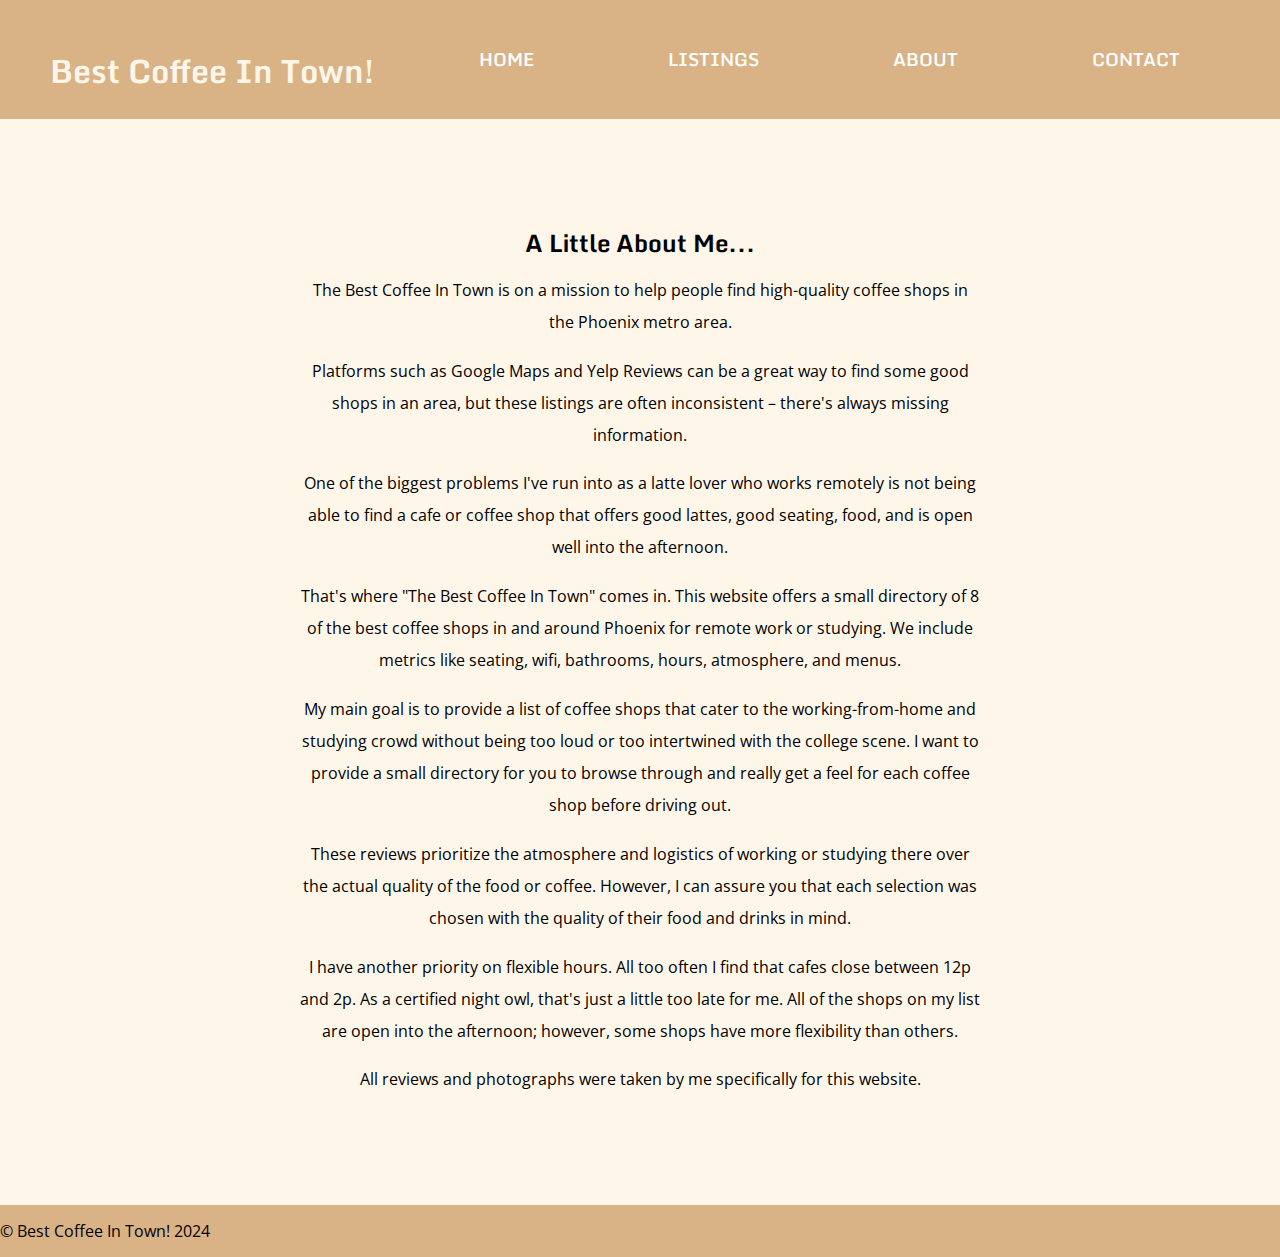
<file: about.html>
<!DOCTYPE html>
<html lang="en">
    <head>
        <meta charset="UTF-8">
        <meta name="viewport" content="width=device-width, initial-scale=1.0">
        <meta name="author" content="Vena Ellison">
        
        <title>GIT 480 Senior Project</title>

        <link rel="preconnect" href="https://fonts.googleapis.com">
        <link rel="preconnect" href="https://fonts.gstatic.com" crossorigin>
        <link href="https://fonts.googleapis.com/css2?family=Monda:wght@400..700&family=Open+Sans:ital,wght@0,300..800;1,300..800&display=swap" rel="stylesheet">

        <link rel="stylesheet" href="styles.css">

        <script src="script.js" defer></script>
    </head>

    <body>
        <header>
            <h1>Best Coffee In Town!</h1>
            
            <nav>
                <ul>
                    <li><a href="index.html">Home</a></li>
                    <li><a href="listings.html">Listings</a></li>
                    <li><a href="about.html">About</a></li>
                    <li><a href="contact.html">Contact</a></li>
                </ul>
            </nav>
        </header>

        <main>
            <div class="basic-text">
                <h2>A Little About Me...</h2>
                <p>
                    The Best Coffee In Town is on a mission to help people find high-quality coffee shops in the Phoenix metro area. 
                </p>
    
                <p>
                    Platforms such as Google Maps and Yelp Reviews can be a great way to find some good shops in an area, but these listings are often inconsistent – there's always missing information. 
                </p>
    
                <p>
                    One of the biggest problems I've run into as a latte lover who works remotely is not being able to find a cafe or coffee shop that offers good lattes, good seating, food, and is open well into the afternoon. 
                </p>
    
                <p>
                    That's where "The Best Coffee In Town" comes in. This website offers a small directory of 8 of the best coffee shops in and around Phoenix for remote work or studying. We include metrics like seating, wifi, bathrooms, hours, atmosphere, and menus. 
                </p>
    
                <p>
                    My main goal is to provide a list of coffee shops that cater to the working-from-home and studying crowd without being too loud or too intertwined with the college scene. I want to provide a small directory for you to browse through and really get a feel for each coffee shop before driving out. 
                </p>
    
                <p>
                    These reviews prioritize the atmosphere and logistics of working or studying there over the actual quality of the food or coffee. However, I can assure you that each selection was chosen with the quality of their food and drinks in mind. 
                </p>
    
                <p>
                    I have another priority on flexible hours. All too often I find that cafes close between 12p and 2p. As a certified night owl, that's just a little too late for me. All of the shops on my list are open into the afternoon; however, some shops have more flexibility than others. 
                </p>
    
                <p>
                    All reviews and photographs were taken by me specifically for this website. 
                </p>
            </div>
        </main>

        <footer>
            <p>&copy; 
                Best Coffee In Town! 2024
            </p>
        </footer>
    </body>
</html>
</file>
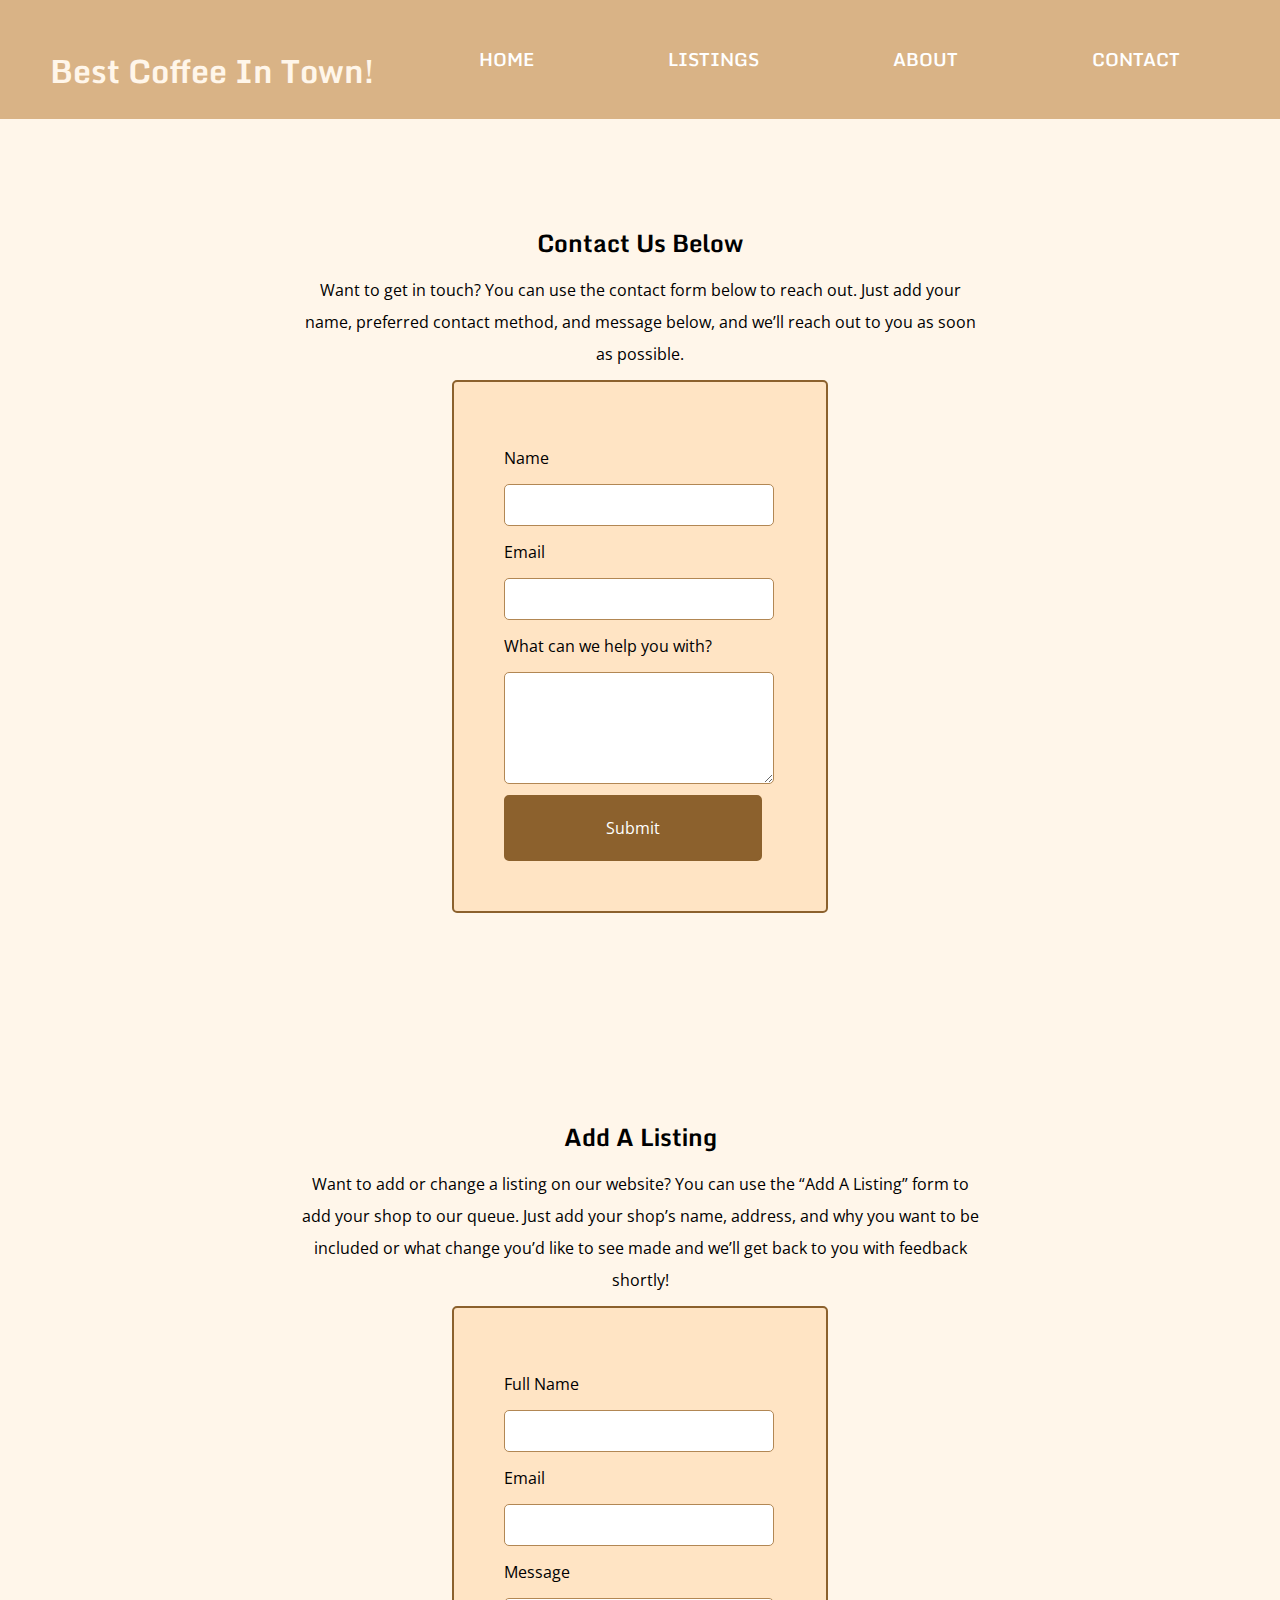
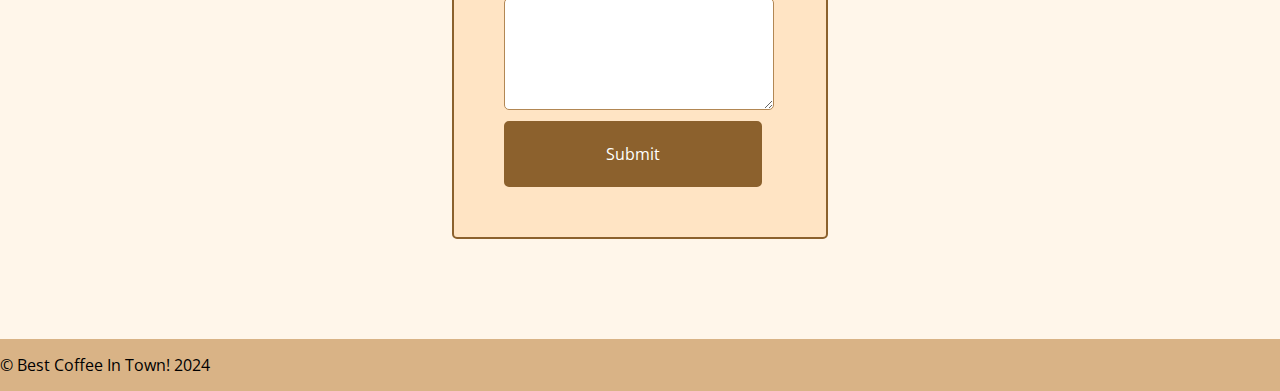
<file: contact.html>
<!DOCTYPE html>
<html lang="en">
    <head>
        <meta charset="UTF-8">
        <meta name="viewport" content="width=device-width, initial-scale=1.0">
        <meta name="author" content="Vena Ellison">
        
        <title>GIT 480 Senior Project</title>

        <link rel="preconnect" href="https://fonts.googleapis.com">
        <link rel="preconnect" href="https://fonts.gstatic.com" crossorigin>
        <link href="https://fonts.googleapis.com/css2?family=Monda:wght@400..700&family=Open+Sans:ital,wght@0,300..800;1,300..800&display=swap" rel="stylesheet">

        <link rel="stylesheet" href="styles.css">

        <script src="script.js" defer></script>
    </head>

    <body>
        <header>
            <h1>Best Coffee In Town!</h1>
            
            <nav>
                <ul>
                    <li><a href="index.html">Home</a></li>
                    <li><a href="listings.html">Listings</a></li>
                    <li><a href="about.html">About</a></li>
                    <li><a href="contact.html">Contact</a></li>
                </ul>
            </nav>
        </header>

        <main>
            <section class="basic-text">
                <h2>Contact Us Below</h2>
                
                <p>
                    Want to get in touch? You can use the contact form below to reach out. Just add your name, preferred contact method, and message below, and we’ll reach out to you as soon as possible. 
                </p>

                <form>
                    <label for="name">Name</label>
                    <input type="text" id="name" name="name" required>
                    
                    <label for="email">Email</label>
                    <input type="text" id="email" name="email" required>
                    
                    <label for="message">What can we help you with?</label>
                    <textarea id="message" name="message"></textarea>
                    
                    <input type="submit" value="Submit">
                </form>
            </section>

            <section class="basic-text">
                <h2>Add A Listing</h2>
                
                <p>
                    Want to add or change a listing on our website? You can use the “Add A Listing” form to add your shop to our queue. Just add your shop’s name, address, and why you want to be included or what change you’d like to see made and we’ll get back to you with feedback shortly!
                </p>

                <form>
                    <label for="fullname">Full Name</label>
                    <input type="text" id="fullname" name="fullname" required>
                    
                    <label for="email">Email</label>
                    <input type="text" id="email" name="email" required>
                    
                    <label for="message">Message</label>
                    <textarea id="message" name="message"></textarea>
                    
                    <input type="submit" value="Submit">
                </form>
            </section>

        </main>

        <footer>
            <p>&copy; 
                Best Coffee In Town! 2024
            </p>
        </footer>
    </body>
</html>
</file>
<file: styles.css>
/* CSS RESET */
/* http://meyerweb.com/eric/tools/css/reset/ 
   v2.0 | 20110126
   License: none (public domain)
*/

html, body, div, span, applet, object, iframe,
h1, h2, h3, h4, h5, h6, p, blockquote, pre,
a, abbr, acronym, address, big, cite, code,
del, dfn, em, img, ins, kbd, q, s, samp,
small, strike, strong, sub, sup, tt, var,
b, u, i, center,
dl, dt, dd, ol, ul, li,
fieldset, form, label, legend,
table, caption, tbody, tfoot, thead, tr, th, td,
article, aside, canvas, details, embed, 
figure, figcaption, footer, header, hgroup, 
menu, nav, output, ruby, section, summary,
time, mark, audio, video {
	margin: 0;
	padding: 0;
	border: 0;
	font-size: 100%;
	font: inherit;
	vertical-align: baseline;
}
/* HTML5 display-role reset for older browsers */
article, aside, details, figcaption, figure, 
footer, header, hgroup, menu, nav, section {
	display: block;
}
body {
	line-height: 1;
}
ol, ul {
	list-style: none;
}
blockquote, q {
	quotes: none;
}
blockquote:before, blockquote:after,
q:before, q:after {
	content: '';
	content: none;
}
table {
	border-collapse: collapse;
	border-spacing: 0;
}
/* END CSS RESET */

/* IMPORTS */
@import url('https://fonts.googleapis.com/css2?family=Monda:wght@400..700&family=Open+Sans:ital,wght@0,300..800;1,300..800&display=swap');
/* END IMPORTS */

/* COLORS */
:root{
	--lighter: #FFF6EA;
	--light: #FFE4C4;
	--medium: #D9B386;
	--dark: #B28754;
	--darker: #8C612D;
  }
/* END COLORS */

/* BODY */
body {
	background-color: var(--lighter);
}

h2 {
	font-size: x-large;
	font-family: 'Monda', sans-serif;
	font-weight: 800;
}

h3 {
	font-size: larger;
	font-family: 'Monda', sans-serif;
	font-weight: 700;
}

h4 {
	font-size: large;
	font-family: 'Monda', sans-serif;
	font-weight: 600;
}

dt {
	font-size: large;
	font-family: 'Open Sans', sans-serif;
	font-weight: 500;
}

p, dd, button, label, input, textarea {
	font-size: medium;
	font-family: 'Open Sans', sans-serif;
	font-weight: 400;
	line-height: 2;
	padding-top: 10px;
	padding-bottom: 10px;
}
/* END BODY */

/* DARK MODE */
/* END DARK MODE */

/* HEADER */
h1 {
	position: absolute;
	top: 55px;
	left: 50px;
	z-index: 10;
	font-size: xx-large;
	font-family: 'Monda', sans-serif;
	font-weight: 900;
	color: var(--lighter);
}
/* END HEADER */

/* MENU */
nav {
	position: relative;
	top: 0;
	width: 100%;
	text-align: right;
	background-color: var(--medium);
	color: white;
	z-index: 5;
}

nav h2 {
	visibility: hidden;
}

nav li {
	display: inline-block;
	padding: 50px 0;
	margin-right: 70px;
}

nav a {
	text-decoration: none;
	text-transform: uppercase;
	color: white;
	padding: 45px 30px;
	font-size: large;
	font-family: 'Monda', sans-serif;
	font-weight: 600;
}

nav a:hover {
	background-color: var(--dark);
}
/* END MENU */

/* HOME PAGE */
.basic-text {
	display: flexbox;
	text-align: center;
	padding: 100px 300px;
	background-color: var(--lighter);
	line-height: 2;
}

.basic-text p {
	padding-top: 1%;
}

#home-listings {
	display: block;
	padding: 50px 0;
	margin: auto;
	width: 100%;
	text-align: center;
	background-color: var(--light);
}

.scroll-container {
	display: flex; 
	height: 225px;
	width: 90%;
    overflow-x: auto; 
    overflow-y: hidden; 
	white-space: nowrap;
	background-color: var(--light);
	margin: auto;
}

.preview-listing {
	display: flex;
	width: 600px;
	background-color: var(--medium);
	border: 2px solid var(--darker);
	border-radius: 5px;
	margin: 10px;
	z-index: 2;
}

.preview-listing img {
	width: 200px;
	height: auto;
	margin: 5px;
}

.preview-listing div {
	text-align: left;
	padding: 20px;
	max-width: fit-content;
}

.preview-listing a {
	text-decoration: none;
	color: black;
}

#home-listings button, .basic-text button {
	margin-top: 30px;
}

#home-listings button a {
	text-decoration: none;
	color: white;
}

button {
	padding: 15px 20px;
	background-color: var(--darker);
	color: white;
	font-size: small;
	border: 2px solid var(--darker);
	border-radius: 5px;
}

button:hover, input[type=submit]:hover {
	background-color: var(--dark);
	color: black;
}

#home-bottom {
	display: inline-flex;
	width: 90%;
	margin: 0 50px;
	padding: 20px;
	align-items: center;
	justify-content: center;
	text-align: center;
}

#home-contact, #home-add-listing {
	padding: 50px;
	margin: 20px;
	background-color: var(--light);
}

#home-bottom button {
	position: relative;
	margin: auto;
}

#home-bottom button a {
	text-decoration: none;
	color: white;
}
/* END HOME PAGE */

/* LISTINGS PAGE */
#all-listings {
	display: block;
	margin: auto;
}

.single-listing {
	display: inline-flex;
	width: 90%;
	background-color: var(--light);
	border: 2px solid var(--darker);
	border-radius: 5px;
	margin-left: 4%;
	margin-bottom: 10px;
}

.single-listing img {
	width: 600px;
	height: auto;
	max-height: 800px;
}

.single-text {
	text-align: left;
	padding: 20px;
}

.single-listing button {
	padding: 10px;
}

.single-listing button a {
	text-decoration: none;
	color: white;
	padding: 175px 0;
}
/* END LISTINGS PAGE */

/* INDIVIDUAL LISTINGS PAGES */
.listing-name {
	margin: 0;
	text-align: center;
	padding: 50px;
	background-color: bisque;
}

.listing-gallery {
	max-width: 90%;
	position: relative;
	margin: auto;
	background-color: black;
}

.items {
	display: none;
}

.items img {
	width: 100%;
	height: auto;
}

.next {
	right: 0;
	border-radius: 3px 0 0 3px;
}

.prev, .next {
	cursor: pointer;
	position: absolute;
	top: 40%;
	padding: 150px 10px 150px 10px;
	color: white;
	background-color: rgba(0, 0, 0, 0.1);
	transition: 0.6s ease;
	border-radius: 0 3px 3px 0;
	user-select: none;
}

.prev:hover, .next:hover {
	background-color: rgba(0, 0, 0, 0.2);
}

.listing-container-one {
	display: flex;
}

.listing-basic-info {
	text-align: center;
	align-content: center;
	justify-content: center;
	width: 25%;
	padding-left: 10%;
}

#hours-phone-address {
	display: grid;
	grid-template-columns: 1fr 1fr 1fr;
	gap: 10%;
}

#hours-phone-address div {
	padding: 20px;
	width: 100%;
}

#hours-phone-address p {
	text-align: left;
}

.listing-description {
	text-align: center;
	align-content: center;
	justify-content: center;
	width: 75%;
	padding-right: 10%;
	padding-left: 10%;
	padding-top: 30px;
}

.listing-categories {
	display: grid;
	grid-template-columns: 1fr 1fr;
	grid-template-rows: 1fr 1fr 1fr 1fr 1fr 1fr;
	padding: 30px;
}

.listing-categories dl {
	background-color: var(--light);
	padding: 30px;
	border: 1px solid var(--darker)
}

.listing-categories dt {
	background-color: var(--lighter);
	padding: 20px;
}
/* END INDIVIDUAL LISTINGS PAGES */

/* CONTACT PAGE */
form{
	display: block;
	width: 40%;
	padding: 50px;
	margin: auto;
	background-color: var(--light);
	border: 2px solid var(--darker);
	border-radius: 5px;
	text-align: left;
}

input, label {
	display: block;
	width: 95%;
}

input[type=text] {
	font-size: 1em;
	padding: 5px;
	border: 1px solid var(--dark);
	border-radius: 5px;
	height: 30px;
	font-size: small;
}

textarea{
	font-size: 1em;
	padding: 5px;
	border: 1px solid var(--dark);
	border-radius: 5px;
	height: 100px;
	width: 95%;
	font-size: small;
}

input[type=submit] {
	padding: 15px 20px;
	background-color: var(--darker);
	color: white;
	border: 2px solid var(--darker);
	border-radius: 5px;
}

input:focus, textarea:focus{
	border-color: var(--medium);
}
/* END CONTACT PAGE */

/* FOOTER */
footer {
	background-color: var(--medium);
}
/* END FOOTER */
</file>
